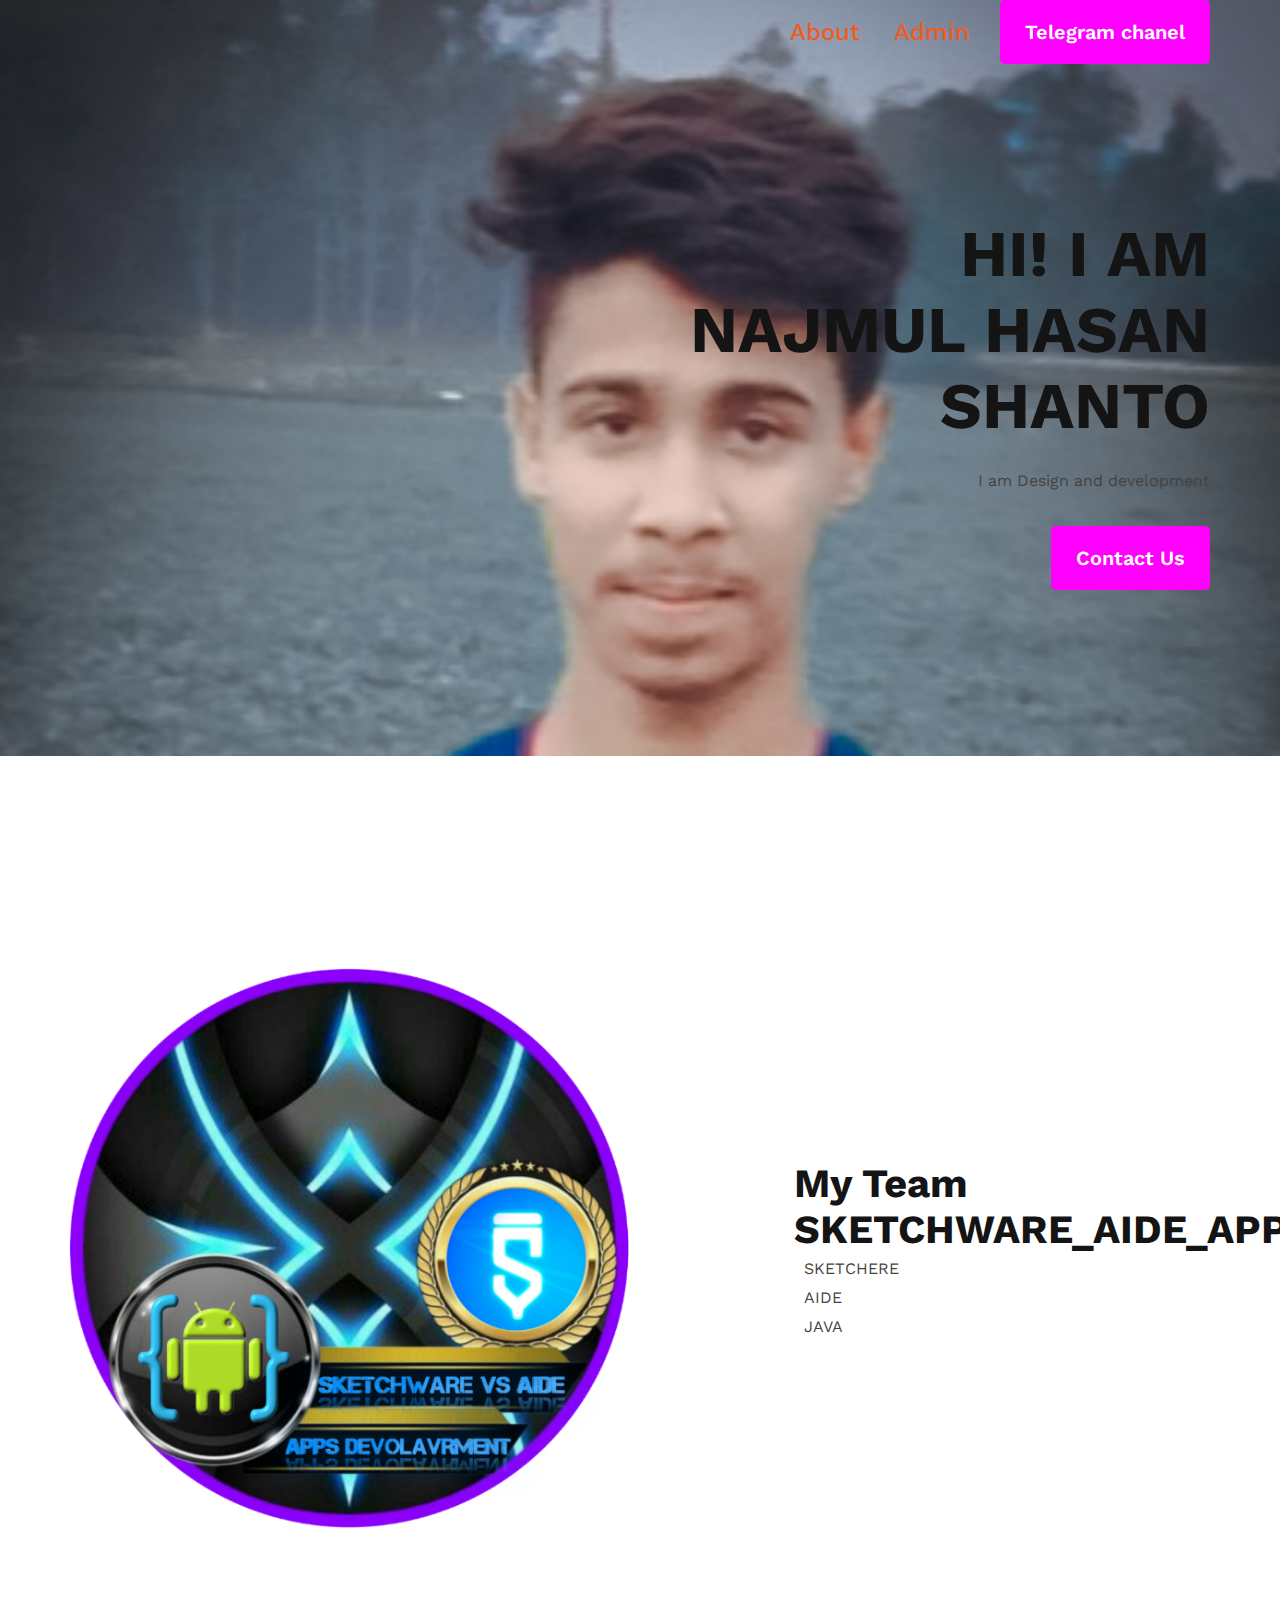
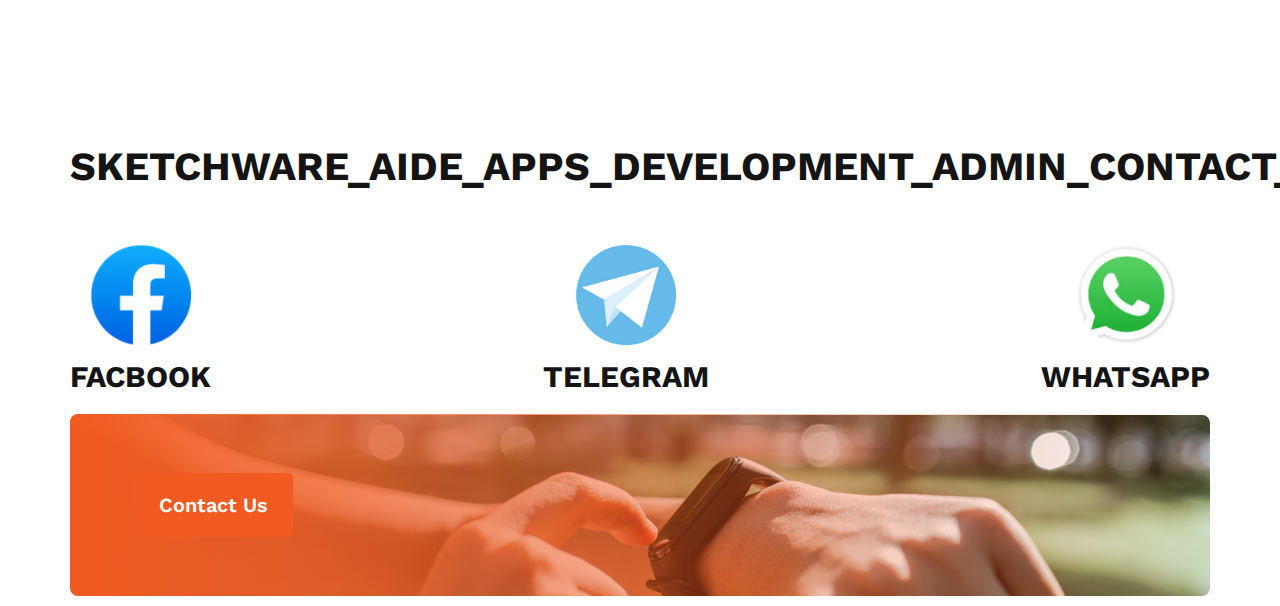
<file: index.html>
<!DOCTYPE html>
<html lang="en">
<head>
    <meta charset="UTF-8">
    <meta http-equiv="X-UA-Compatible" content="IE=edge">
    <meta name="viewport" content="width=device-width, initial-scale=1.0">
    <title>SKETCHWARE_AIDE_APPS_DEVELOPMENT </title>
 <link rel="images/icons/IMG_20230621_121741_(100_x_100_pixel).png" >

    <link rel="stylesheet" href="css/style.css">
    <link href="https://fonts.googleapis.com/css2?family=Work+Sans:wght@100;200;300;400;500;600;700;800;900&display=swap" rel="stylesheet">
    <link rel="stylesheet" href="https://cdnjs.cloudflare.com/ajax/libs/font-awesome/6.2.1/css/all.min.css" integrity="sha512-MV7K8+y+gLIBoVD59lQIYicR65iaqukzvf/nwasF0nqhPay5w/9lJmVM2hMDcnK1OnMGCdVK+iQrJ7lzPJQd1w==" crossorigin="anonymous" referrerpolicy="no-referrer" />
</head>
<body>
    <!--Start Navbar Area-->
    <header id="#navbar">
        <div class="container">
            <div class="nav-area">
                <div class="nav-content">
                    <ul>
                 
                        <li><a href="TEAM-BLACK-MASTOR-MAIN-WEDVIEW-main/index.html">About</a></li>
                  <li><a href="abut/index.html">Admin</a></li>
   
                  
                    
                    </ul>
                    <div class="btn"><a href="https://t.me/sketchware_aide_apps_development">Telegram chanel </a></div>
                </div>
            </div>
        </div>
    </header>
    <!--End Navbar Area-->
    <!--Start Banner Area-->
    <section id="banner">
        <div class="container">
            <div class="banner-content">
                <h2>HI! I AM NAJMUL HASAN SHANTO </h2>
                <p>
                   I am Design and development
                </p>
                <div class="btn"><a href="https://t.me/sketchware_aide_apps_developme">Contact Us</a></div>
            </div>
        </div>
    </section>
    <!--End Banner Area-->
    <!--Start About Area-->
    <section id="about">
        <div class="container">
            <div class="about-content">
                <div class="about-img">
                    <img src="images/person.png" alt="person">
                </div>
                <div class="about-text">
                    <h3>My Team SKETCHWARE_AIDE_APPS_DEVELOPMENT </h3>
   
                    <ul>
                        <li><i class="fa-solid fa-check"></i>SKETCHERE</li>
                        <li><i class="fa-solid fa-check"></i>AIDE</li>
                        <li><i class="fa-solid fa-check"></i>JAVA</li>
                    </ul>
                </div>
            </div>
        </div>
    </section>
    <!--End About Area-->
    <!--Start Plans Area-->
    <section id="plans">
        <div class="container">
            <div class="title">
                <h2>SKETCHWARE_AIDE_APPS_DEVELOPMENT_ADMIN_CONTACT_LINK</h2>
            </div>
            <div class="plans-itams-area">
                <div class="plans-item">
                	</span>
                	    <a href="https://www.facebook.com/najmulhasanshantotbm" >
                    <img src="images/icons/IMG_20230621_122507_(100_x_100_pixel).png" alt="web">
                    <h4>FACBOOK </h4>
                </div>
                <div class="plans-item">
                	    <a href="https://t.me/sketchware_aide_apps_development" >
                    <img src="images/icons/IMG_20230621_123401_(100_x_100_pixel).png" alt="js">
                    <h4>TELEGRAM </h4>
                   
                </div>
                <div class="plans-item">
                	    <a href="https://wa.me/qr/GF4KS2T6WEW4P1" >
                    <img src="images/icons/IMG_20230621_122456_(100_x_100_pixel).png" alt="smoke">
                    <h4>  WHATSAPP</h4>
                 
             
                    <a class="after-span ripple"></a>
            </span>
                    </div>
                </div>
            </div>
        </div>
    </section>
<!--End Plans Area-->
    <!--Start Call-Now Area-->
    </section>
        <section id="call-now">
        <div class="container">
            <div class="call-now-area">
                                </p>
                        <div class="btn"><a href="https://t.me/sketchware_aide_apps_developme">Contact Us</a></div>
                </span>
            </div>

          </div>
            </div>
        </div>
    </section>
   </body>
</html>
</file>
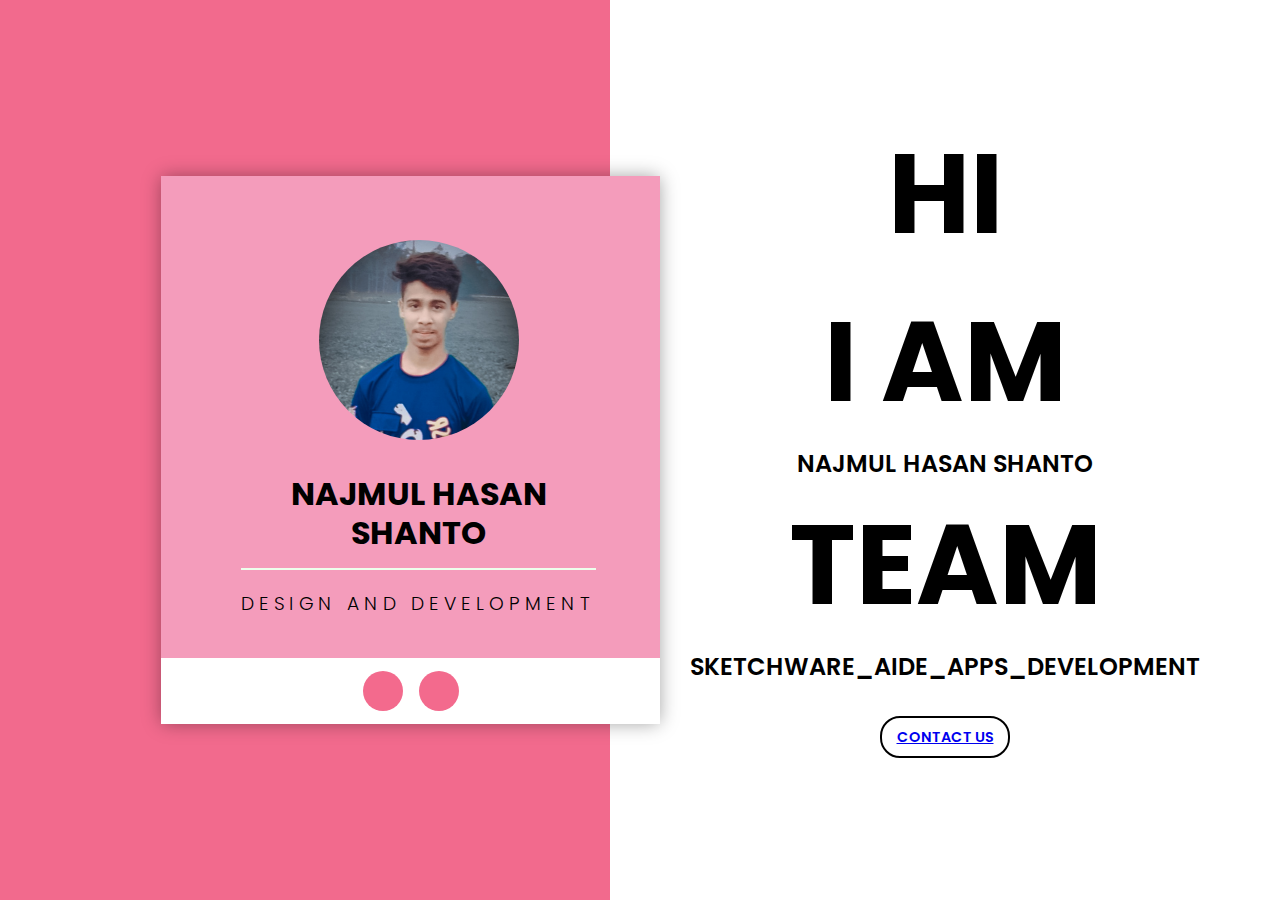
<file: abut/index.html>
<!DOCTYPE html>
<html>
  <head>
    <meta charset="utf-8">
    <meta http-equiv="X-UA-Compatible" content="IE=edge">
    <title>About Page</title>
    <meta name="viewport" content="width=device-width, initial-scale=1">
    <link rel="stylesheet" href="style.css">
    <link rel="stylesheet" href="https://cdnjs.cloudflare.com/ajax/libs/font-awesome/5.15.1/css/all.min.css" integrity="sha512-+4zCK9k+qNFUR5X+cKL9EIR+ZOhtIloNl9GIKS57V1MyNsYpYcUrUeQc9vNfzsWfV28IaLL3i96P9sdNyeRssA==" crossorigin="anonymous" />
  </head>
  <body>
    
    <div class = "about-wrapper">
      <div class = "about-left">
        <div class = "about-left-content">
          <div>
            <div class = "shadow">
              <div class = "about-img">
                <img src = "about-img.jpg" alt = "about image">
              </div>
            </div>

            <h2>NAJMUL HASAN <br>SHANTO </h2>
            <h3>Design and development</h3>
          </div>

          <ul class = "icons">
     <a href="https://www.facebook.com/najmulhasanshantotbm" >
            <li><i class = "fab fa-facebook-f"></i></li>
         
            <a href="https://t.me/sketchware_aide_apps_development" >
            <li><i class = "fab fa-telegram"></i></li>
        
            <a class="after-span ripple"></a>
            </span>
          </ul>
        </div>
      </div>

      <div class = "about-right">
      	        <h1>Hi <span></span></h1>
        <h1>I Am <span></span></h1>
                <h2>NAJMUL HASAN SHANTO</h2>
        <h1>TEAM<span></h1>
       <h2>SKETCHWARE_AIDE_APPS_DEVELOPMENT</h2>
        <div class = "about-btns">
   
          <div class="btn"><a href="https://wa.me/qr/GF4KS2T6WEW4P1">Contact Us</a></div>
        </div>


        </div>
      </div>
    </div>


  </body>
</html>
</file>
<file: css/style.css>
/* Start Common CSS */
* {
    margin: 0;
    padding: 0;
}

ul, ol {
    list-style: none;
}

a {
    text-decoration: none;
}

.container {
    width: 1140px;
    margin: 0 auto;
}

.btn {
    display: inline-block;
}

.btn a {
    display: block;
    font-family: 'Work Sans', sans-serif;
    font-size: 20px;
    font-weight: 600;
    color: #fff;
    padding: 20px 25px;
    background: Fuchsia;
    border-radius: 5px;
}

/* End Common CSS */

/* Start NavBar CSS */

.nav-area {
    position: relative;
}

.nav-content {
    display: flex;
    justify-content: right;
    align-items: center;
    position: absolute;
    top: 0;
    left: 0;
    width: 100%;
}

.nav-content ul li {
    display: inline;
}

.nav-content ul li a {
    font-family: 'Work Sans', sans-serif;
    font-size: 24px;
    font-weight: 500;
    color: #F15B22;
    margin-right: 30px;
}
/* End NavBar CSS */

/* Start Banner CSS */
#banner {
    background: url('../images/Banner/banner1.png');
    background-repeat: no-repeat;
    background-size: cover;
    padding: 216px 0px 166px 0px;
}

.banner-content {
    width: 525px;
    margin-left: auto;
    text-align: right;
}

.banner-content h2 {
    font-family: 'Work Sans', sans-serif;
    font-size: 65px;
    font-weight: 700;
    line-height: 76px;
    color: #151414;
}

.banner-content p {
    font-family: 'Work Sans', sans-serif;
    font-size: 16px;
    font-weight: 400;
    line-height: 26px;
    color: #444343;
    padding: 24px 0px 32px 0px;
}
/* End Banner CSS */

/* Start About CSS */
#about {
    padding: 130px 0;
}
.about-content {
    display: flex;
    justify-content: space-between;
    align-items: center;
}

.about-text {
    width: 416px;
}

.about-text h3 {
    font-family: 'Work Sans', sans-serif;
    font-size: 40px;
    font-weight: 700;
    line-height: 46px;
    color: #151414;
}

.about-text p {
    font-family: 'Work Sans', sans-serif;
    font-size: 16px;
    font-weight: 400;
    line-height: 26px;
    color: #444343;
    padding: 24px 0px 16px 0px;
}

.about-text ul li {
    font-family: 'Work Sans', sans-serif;
    font-size: 16px;
    font-weight: 400;
    line-height: 26px;
    color: #444343;
}

.about-text ul li i {
    font-size: 24px;
    margin-right: 10px;
    color: #16D887;
}
/* End About CSS */

/* Start Plans CSS */
.title h2 {
    font-family: 'Work Sans', sans-serif;
    font-size: 40px;
    font-weight: 700;
    line-height: 46px;
    color: #151414;
    text-align: center;
    padding-bottom: 55px;
}

.plans-itams-area {
    display: flex;
    justify-content: space-between;
    text-align: center;
}

.plans-item h4 {
    font-family: 'Work Sans', sans-serif;
    font-size: 30px;
    font-weight: 700;
    color: #151414;
    padding: 10px 0;
}

.plans-item p {
    font-family: 'Work Sans', sans-serif;
    font-size: 25px;
    font-weight: 500;
    color: #737272;
}
/* End Plans CSS */

/* Start Call-Now CSS */
#call-now {
    padding: 10px 0;
}

.call-now-area {
    background: linear-gradient(to right, rgb(241, 91, 34), rgba(255, 255, 255, 0)), url('../images/watch.png');
    padding: 59px 64px;
    border-radius: 8px;
}

.call-now-area h4 {
    width: 459px;
    font-family: 'Work Sans', sans-serif;
    font-size: 40px;
    font-weight: 700;
    line-height: 46px;
    color: #fff;
    padding-bottom: 24px;
}

#call-now .btn a {
    display: block;
    font-family: 'Work Sans', sans-serif;
    font-size: 20px;
    font-weight: 600;
    color: #fff;
    padding: 20px 25px;
    background: #F15B22;
    border-radius: 5px;
}
/* End Call-Now CSS */

/* Start Footer CSS */
#footer {
    background: #151414;
    padding: 130px 0px;
}

.footer-area {
    display: flex;
    justify-content: space-between;
}

.footer-info {
    width: 485px;
}

.footer-info h2 {
    font-family: 'Work Sans', sans-serif;
    font-size: 45px;
    font-weight: 700;
    color: #fff;
}

.footer-info p {
    font-family: 'Work Sans', sans-serif;
    font-size: 16px;
    font-weight: 400;
    font-weight: 26px;
    color: #fff;
    padding: 16px 0px 24px 0px;
}

.footer-info a {
    display: block;
    font-family: 'Work Sans', sans-serif;
    font-size: 16px;
    font-weight: 400;
    font-weight: 26px;
    color: #fff;
    padding-bottom: 16px;
}

.footer-icon {
    padding-top: 16px;
}

.footer-icon img {
    margin-right: 17px;
}

.footer-subscribe h2 {
    font-family: 'Work Sans', sans-serif;
    font-size: 25px;
    font-weight: 600;
    color: #fff;
    padding-bottom: 30px;
}

.footer-subscribe input {
    display: block;
    width: 305px;
    height: 50px;
    background-color: transparent;
    border: solid 1px #fff;
    border-radius: 10px;
    color: #fff;
    font-family: 'Work Sans', sans-serif;
    font-size: 16px;
    font-weight: 500;
    padding-left: 20px;
    margin-bottom: 16px;
}

#footer .btn a {
    background: #fff;
    color: #F15B22;
}
/* End Footer CSS */
</file>
<file: abut/style.css>
@import url('https://fonts.googleapis.com/css2?family=Poppins:wght@200;300;400;500;600;700;800&display=swap');

*{
    padding: 0;
    margin: 0;
    box-sizing: border-box;
}
body{
    font-family: 'Poppins', sans-serif;
}
.about-wrapper{
    height: 100vh;
}
.about-left{
    background: #f26a8d;
    display: flex;
    flex-direction: column;
    align-items: center;
    justify-content: center;
    height: 100vh;
}
.about-left-content > div{
    background: #f49cbb;
    padding: 4rem 4rem 2.5rem 5rem;
    text-align: center;
}
.about-left-content{
    box-shadow: 0px 0px 18px -1px rgba(0, 0, 0, 0.39);
    -webkit-box-shadow: 0px 0px 18px -1px rgba(0, 0, 0, 0.39);
    -moz-box-shadow: 0px 0px 18px -1px rgba(0, 0, 0, 0.39);
}
.about-img img{
    display: block;
    width: 200px;
}
.about-img{
    width: 200px;
    height: 200px;
    overflow: hidden;
    border-radius: 50%;
    transition: all 0.5s ease-in-out;
}
.shadow{
    margin-left: auto;
    margin-right: auto;
    border-radius: 50%;
    width: 200px;
    height: 200px;
    position: relative;
    cursor: pointer;
}
.shadow::after{
    content: "";
    position: absolute;
    background: rgba(0, 0, 0, 0.4);
    left: 50%;
    transform: translateX(-50%);
    bottom: -20px;
    height: 7px;
    width: 50px;
    filter: blur(3px);
    -webkit-filter: blur(3px);
    opacity: 0;
    transition: all 0.6s ease;
}
.shadow:hover .about-img{
    transform: translateY(-10px);
}
.shadow:hover::after{
    opacity: 1;
}
.about-left-content h2{
    font-size: 2rem;
    margin: 2.2rem 0 0.6rem 0;
    line-height: 1.2;
    padding-bottom: 1rem;
    border-bottom: 2px solid #edffec;
}
.about-left-content h3{
    text-transform: uppercase;
    font-weight: 300;
    letter-spacing: 5px;
    margin-top: 1.2rem;
}
.icons{
    background: #fff;
    display: flex;
    justify-content: center;
    padding: 0.8rem 0;
}
.icons li{
    list-style-type: none;
    background: #f36a8d;
    color: #fff;
    width: 40px;
    height: 40px;
    margin: 0 0.5rem;
    border-radius: 50%;
    display: flex;
    justify-content: center;
    align-items: center;
    font-size: 1.2rem;
    cursor: pointer;
    transition: all 0.5s ease-in-out;
}
.icons li:hover{
    background: #edffec;
    color: #000;
}
.about-right{
    background: #fff;
    height: 100vh;
    display: flex;
    flex-direction: column;
    align-items: center;
    justify-content: center;
    padding: 0 5rem;
    text-align: center;
}
.about-right h1{
    font-size: 7rem;
    text-transform: uppercase;
}
.about-right h1 span{
    color: #dd2d4a;
}
.about-right h2{
    font-weight: 600;
}
.about-btns{
    display: flex;
    margin: 2rem 0;
}
.btn{
    border: none;
    font-size: 0.9rem;
    text-transform: uppercase;
    border: 2px solid #000;
    border-radius: 20px;
    padding: 0.55rem 0;
    width: 130px;
    font-weight: 600;
    background: transparent;
    margin: 0 0.5rem;
    cursor: pointer;
}
.btn.btn-pink{
    background: #dd2d4a;
    color: #fff;
    border-color: #dd2d4a;
    transition: all 0.5s ease-in-out;
}
.btn.btn-pink:hover{
    background: transparent;
    border-color: #dd2d4a;
    color: #000;
}
.btn.btn-white{
    transition: all 0.5s ease-in-out;
}
.btn.btn-white:hover{
    background: #dd2d4a;
    border-color: #dd2d4a;
    color: #fff;
}
.about-para p{
    font-weight: 300;
    padding: 0.5rem;
    opacity: 0.8;
}

@media screen and (min-width: 992px){
    .about-wrapper{
        display: grid;
        grid-template-columns: repeat(2, 1fr);
    }
    .about-left{
        position: relative;
    }
    .about-left-content{
        position: absolute;
        right: -50px;
    }
}
</file>
